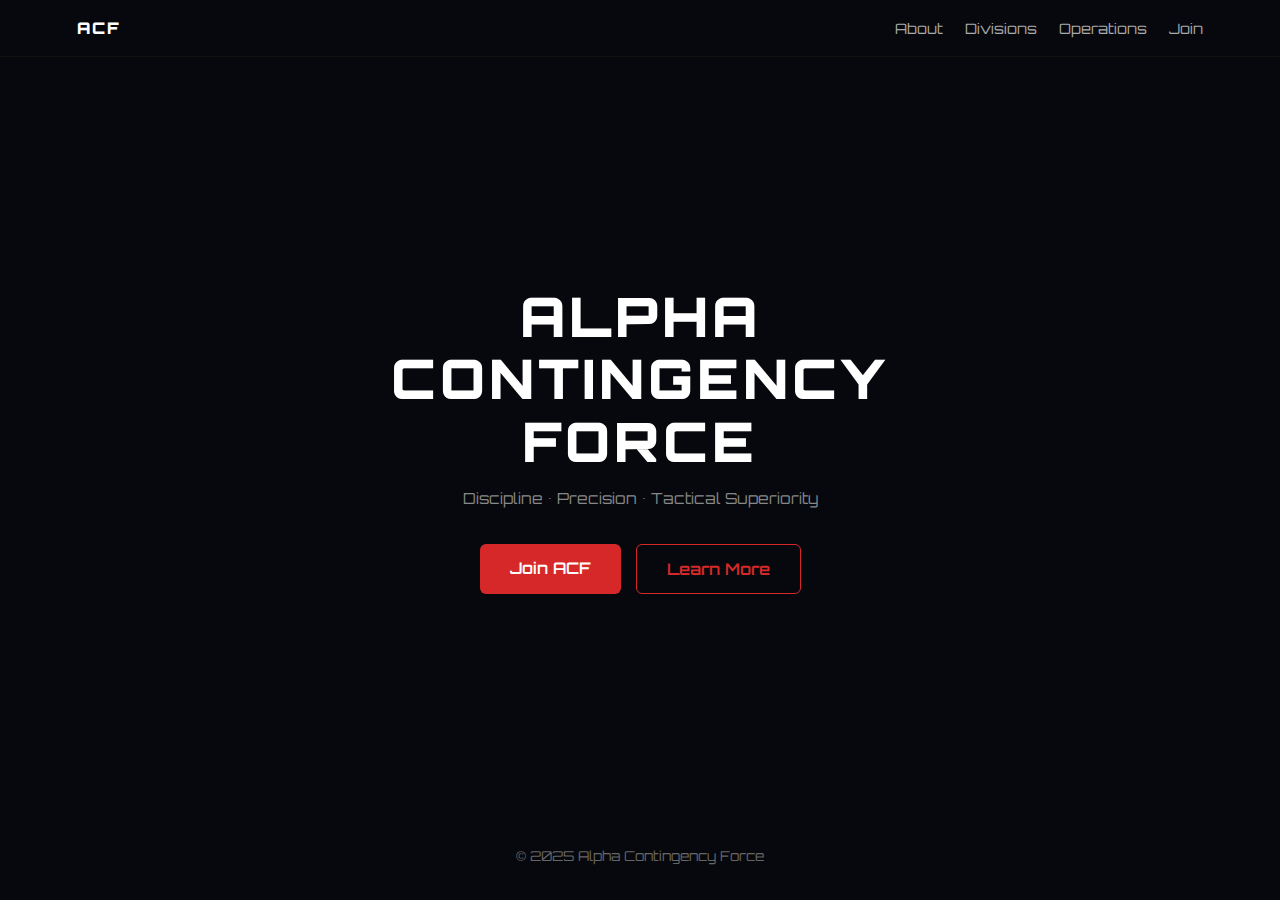
<file: index.html>
<!DOCTYPE html>
<html lang="en">
<head>
  <meta charset="UTF-8">
  <title>ACF | Alpha Contingency Force</title>
  <meta name="viewport" content="width=device-width, initial-scale=1.0">
  <link rel="stylesheet" href="style.css">
  <link href="https://fonts.googleapis.com/css2?family=Orbitron:wght@500;700;900&display=swap" rel="stylesheet">
</head>
<body>

<header class="navbar">
  <div class="logo">ACF</div>
  <nav>
    <a href="about.html">About</a>
    <a href="divisions.html">Divisions</a>
    <a href="operations.html">Operations</a>
    <a href="join.html">Join</a>
  </nav>
</header>

<section class="hero">
  <h1 class="title">
    ALPHA<br>
    CONTINGENCY<br>
    FORCE
  </h1>

  <p class="subtitle">
    Discipline • Precision • Tactical Superiority
  </p>

  <div class="buttons">
    <a href="join.html" class="btn primary">Join ACF</a>
    <a href="about.html" class="btn secondary">Learn More</a>
  </div>
</section>

<footer>
  <p>© 2025 Alpha Contingency Force</p>
</footer>

</body>
</html>
</file>
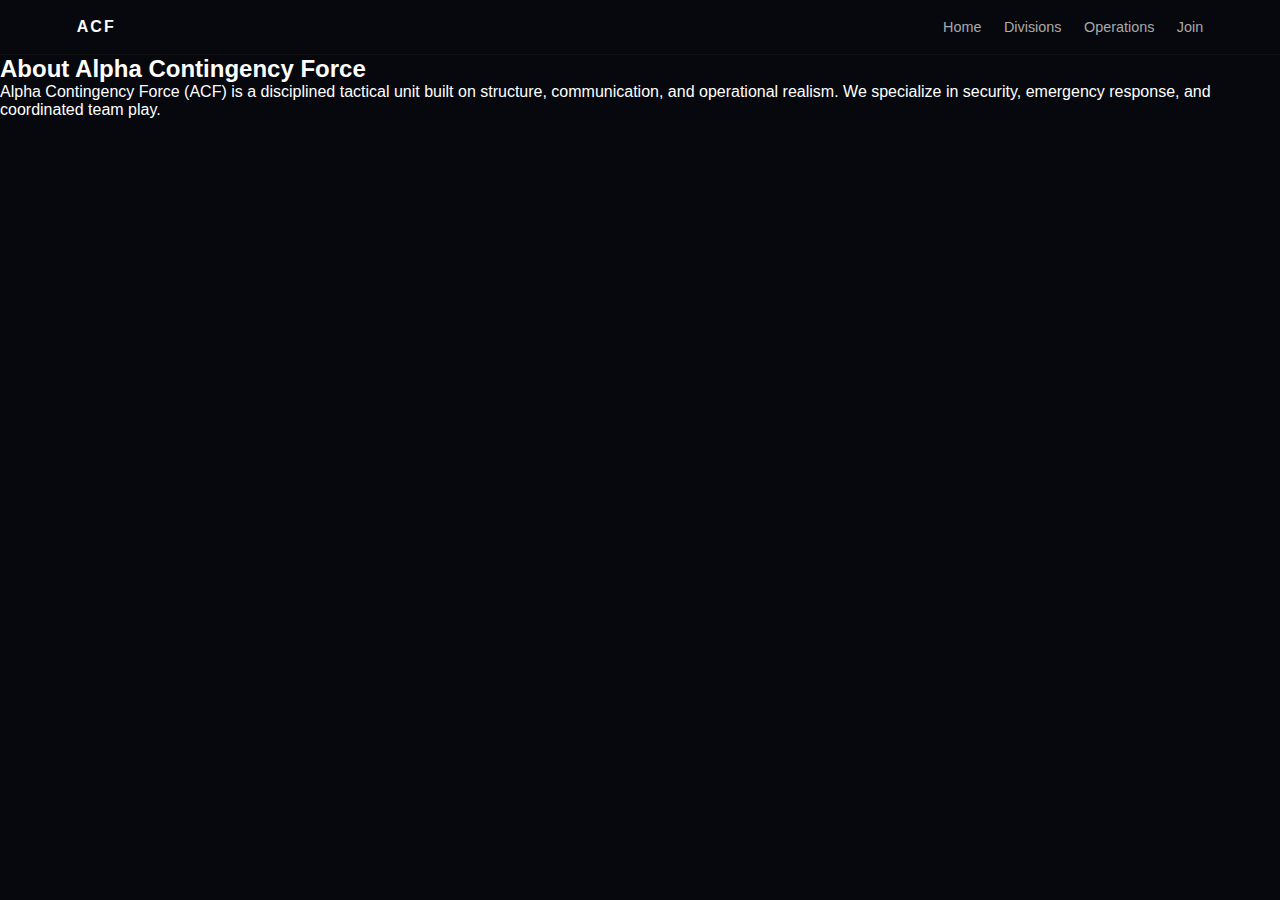
<file: about.html>
<!DOCTYPE html>
<html lang="en">
<head>
  <meta charset="UTF-8">
  <title>About | ACF</title>
  <link rel="stylesheet" href="style.css">
</head>
<body>

<header class="navbar">
  <div class="logo">ACF</div>
  <nav>
    <a href="index.html">Home</a>
    <a href="divisions.html">Divisions</a>
    <a href="operations.html">Operations</a>
    <a href="join.html">Join</a>
  </nav>
</header>

<section class="section">
  <h2>About Alpha Contingency Force</h2>
  <div class="card reveal">
    <p>
      Alpha Contingency Force (ACF) is a disciplined tactical unit built on
      structure, communication, and operational realism.  
      We specialize in security, emergency response, and coordinated team play.
    </p>
  </div>
</section>

<script src="scroll.js"></script>
</body>
</html>
</file>
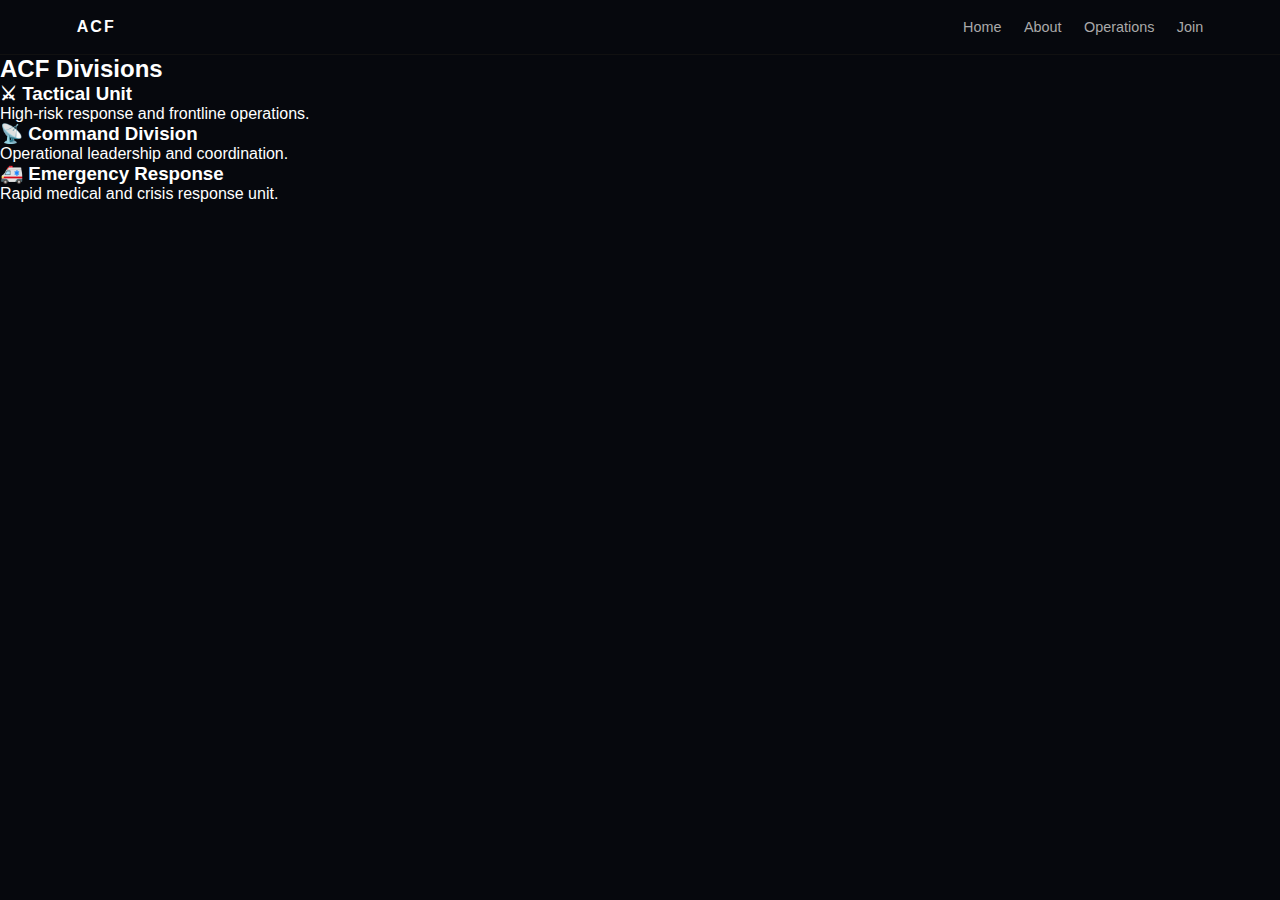
<file: divisions.html>
<!DOCTYPE html>
<html>
<head>
  <title>Divisions | ACF</title>
  <link rel="stylesheet" href="style.css">
</head>
<body>

<header class="navbar">
  <div class="logo">ACF</div>
  <nav>
    <a href="index.html">Home</a>
    <a href="about.html">About</a>
    <a href="operations.html">Operations</a>
    <a href="join.html">Join</a>
  </nav>
</header>

<section class="section">
  <h2>ACF Divisions</h2>

  <div class="cards">
    <div class="card reveal">
      <h3>⚔ Tactical Unit</h3>
      <p>High-risk response and frontline operations.</p>
    </div>

    <div class="card reveal">
      <h3>📡 Command Division</h3>
      <p>Operational leadership and coordination.</p>
    </div>

    <div class="card reveal">
      <h3>🚑 Emergency Response</h3>
      <p>Rapid medical and crisis response unit.</p>
    </div>
  </div>
</section>

<script src="scroll.js"></script>
</body>
</html>
</file>
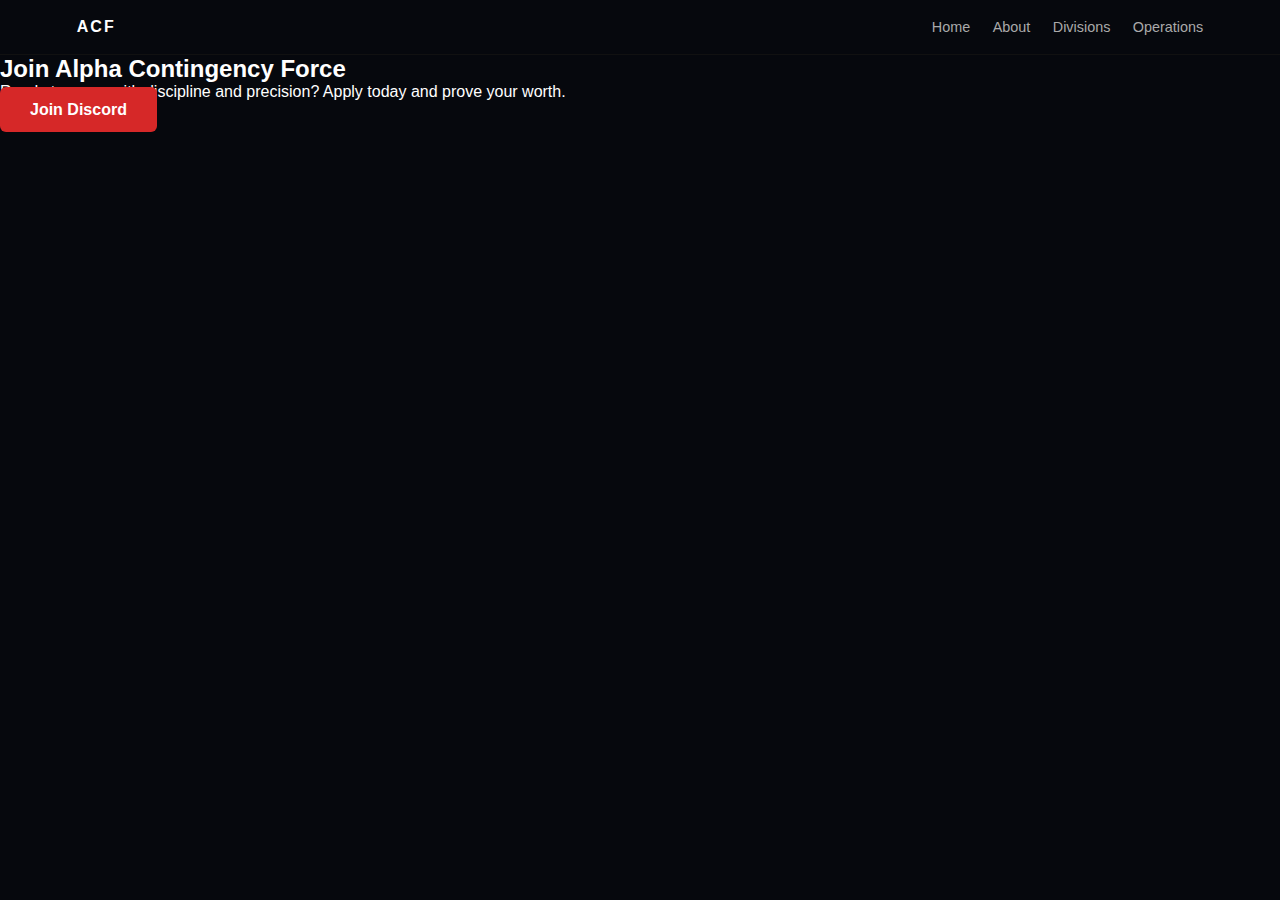
<file: join.html>
<!DOCTYPE html>
<html>
<head>
  <title>Join | ACF</title>
  <link rel="stylesheet" href="style.css">
</head>
<body>

<header class="navbar">
  <div class="logo">ACF</div>
  <nav>
    <a href="index.html">Home</a>
    <a href="about.html">About</a>
    <a href="divisions.html">Divisions</a>
    <a href="operations.html">Operations</a>
  </nav>
</header>

<section class="section">
  <h2>Join Alpha Contingency Force</h2>

  <div class="card reveal">
    <p>
      Ready to serve with discipline and precision?  
      Apply today and prove your worth.
    </p>
    <a href="https://discord.gg/zzFWbSCRh9" class="btn primary big">Join Discord</a>
  </div>
</section>

<script src="scroll.js"></script>
</body>
</html>
</file>
<file: style.css>
* {
  margin: 0;
  padding: 0;
  box-sizing: border-box;
  font-family: 'Orbitron', sans-serif;
}

body {
  background: #06080d;
  color: #ffffff;
  overflow-x: hidden;
}

/* NAVBAR */
.navbar {
  display: flex;
  justify-content: space-between;
  align-items: center;
  padding: 18px 6%;
  border-bottom: 1px solid #111;
}

.logo {
  font-weight: 900;
  letter-spacing: 2px;
}

.navbar nav a {
  color: #aaa;
  margin-left: 18px;
  text-decoration: none;
  font-size: 0.9rem;
}

.navbar nav a:hover {
  color: #fff;
}

/* HERO */
.hero {
  min-height: 85vh;
  width: 100%;
  padding: 0 6%;
  display: flex;
  flex-direction: column;
  justify-content: center;
  align-items: center;
  text-align: center;
}

.title {
  font-size: clamp(2.2rem, 7vw, 3.4rem);
  font-weight: 900;
  letter-spacing: 4px;
  line-height: 1.15;
}

.subtitle {
  margin-top: 16px;
  font-size: 0.95rem;
  color: #888;
  max-width: 90%;
  line-height: 1.4;
}

/* BUTTONS */
.buttons {
  margin-top: 35px;
  display: flex;
  flex-wrap: wrap;
  justify-content: center;
  gap: 15px;
}

.btn {
  padding: 14px 30px;
  border-radius: 6px;
  text-decoration: none;
  font-weight: 600;
}

.primary {
  background: #d62828;
  color: #fff;
}

.secondary {
  border: 1px solid #d62828;
  color: #d62828;
}

/* FOOTER */
footer {
  padding: 25px;
  text-align: center;
  color: #666;
  font-size: 0.85rem;
}

/* 📱 MOBILE FIXES */
@media (max-width: 768px) {
  .navbar {
    flex-direction: column;
    gap: 10px;
    padding: 15px 5%;
  }

  .navbar nav {
    display: flex;
    flex-wrap: wrap;
    justify-content: center;
    gap: 14px;
  }

  .navbar nav a {
    margin: 0;
  }
}
</file>
